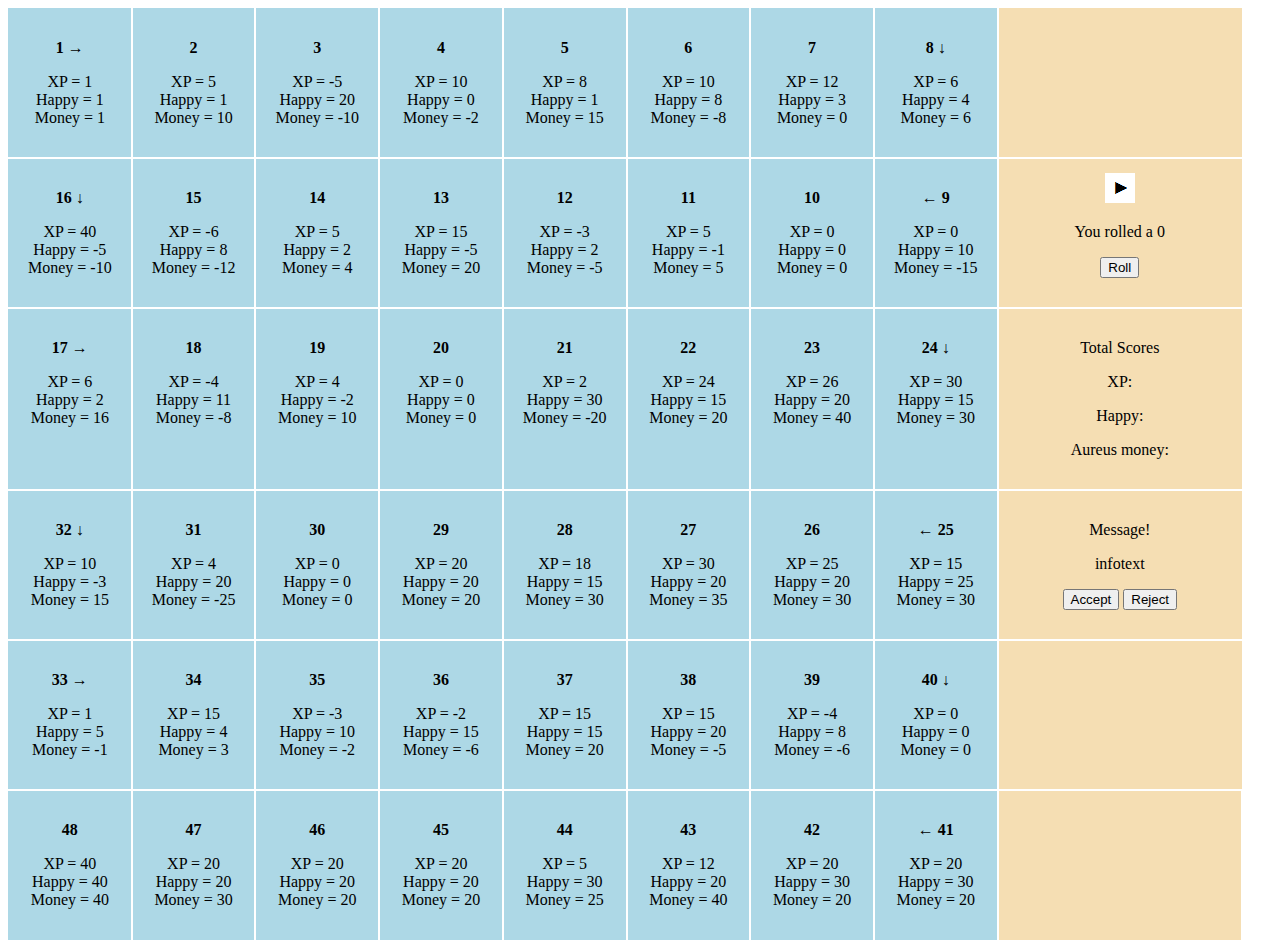
<file: game.html>
<!DOCTYPE html>
<html>
    <head>
        <title>SavePecunia</title>
        <meta http-equiv="Content-type" content="text/html;charset=UTF-8" />
        <script src="https://ajax.googleapis.com/ajax/libs/jquery/1.11.1/jquery.min.js"></script>
        <script type="text/javascript" src="app.js"></script>
        <link rel="stylesheet" type="text/css" href="GameStyle.css" />
      <link rel="icon" type="image/x-icon" href="/images/SP.png">
    
    </head>
  
    <body>

        <!-- game board -->
      <section class="game_board">
    <div class="row">
        <div class="cell square" id="square1">
            <p class="square1-name"class="square-name"><b>1 &rarr;</b></p>
            <p>XP = <span id="square1-xp">1</span><br>
             Happy = <span id="square1-happy">1</span><br>
             Money = <span id="square1-money">1</span></p>
            <!-- <p id="square1-owner"></p>
            <p id="square1-residents"></p> -->
        </div>
        <div class="cell square" id="square2">
            <p class="square2-name"class="square-name"><b>2</b></p>
            <p>XP = <span id="square2-xp">5</span><br>
             Happy = <span id="square2-happy">1</span><br>
             Money = <span id="square2-money">10</span></p>
            <!-- <p id="square2-owner"></p>
            <p id="square2-residents"></p> -->
          </div>
        <div class="cell square" id="square3">
            <p class="square3-name"class="square-name"><b>3</b></p>
            <p>XP = <span id="square3-xp">-5</span><br>
             Happy = <span id="square3-happy">20</span><br>
             Money = <span id="square3-money">-10</span></p>
            <!-- <p id="square3-owner"></p>
            <p id="square3-residents"></p> -->
        </div>
        <div class="cell square" id="square4">
            <p class="square4-name"class="square-name"><b>4</b></p>
            <p>XP = <span id="square4-xp">10</span><br>
             Happy = <span id="square4-happy">0</span><br>
             Money = <span id="square4-money">-2</span></p>
            <!-- <p id="square4-owner"></p>
            <p id="square4-residents"></p> -->
        </div>
        <div class="cell square" id="square5">
            <p class="square5-name"class="square-name"><b>5</b></p>
            <p>XP = <span id="square5-xp">8</span><br>
             Happy = <span id="square5-happy">1</span><br>
             Money = <span id="square5-money">15</span></p>
            <!-- <p id="square5-owner"></p>
            <p id="square5-residents"></p> -->
        </div>
        <div class="cell square" id="square6">
            <p class="square6-name"class="square-name"><b>6</b></p>
            <p>XP = <span id="square6-xp">10</span><br>
             Happy = <span id="square6-happy">8</span><br>
             Money = <span id="square6-money">-8</span></p>
            <!-- <p id="square6-owner"></p>
            <p id="square6-residents"></p> -->
        </div>
        <div class="cell square" id="square7">
            <p class="square7-name"class="square-name"><b>7</b></p>
            <p>XP = <span id="square7-xp">12</span><br>
             Happy = <span id="square7-happy">3</span><br>
             Money = <span id="square7-money">0</span></p>
            <!-- <p id="square7-owner"></p>
            <p id="square7-residents"></p> -->
        </div>
        <div class="cell square" id="square8">
            <p class="square8-name"class="square-name"><b>8 &darr;</b></p>
            <p>XP = <span id="square8-xp">6</span><br>
             Happy = <span id="square8-happy">4</span><br>
             Money = <span id="square8-money">6</span> </p>
            <!-- <p id="square8-owner"></p>
            <p id="square8-residents"></p> -->
          </div>
          <div class="cell info" style="width:20%;">
          
          </div>
    </div>
    <div class="row">
        <div class="cell square" id="square16">
            <p class="square16-name"class="square-name"><b>16 &darr;</b></p>
            <p>XP = <span id="square16-xp">40</span><br>
             Happy = <span id="square16-happy">-5</span><br>
             Money = <span id="square16-money">-10</span></p>
            <!-- <p id="square16-owner"></p>
            <p id="square16-residents"></p> -->
        </div>
        <div class="cell square" id="square15">
            <p class="square15-name"class="square-name"><b>15</b></p>
            <p>XP = <span id="square15-xp">-6</span><br>
             Happy = <span id="square15-happy">8</span><br>
             Money = <span id="square15-money">-12</span></p>
            <!-- <p id="square15-owner"></p>
            <p id="square15-residents"></p> -->
        </div>
        <div class="cell square" id="square14">
            <p class="square14-name"class="square-name"><b>14</b></p>
            <p>XP = <span id="square14-xp">5</span><br>
             Happy = <span id="square14-happy">2</span><br>
             Money = <span id="square14-money">4</span></p>
            <!-- <p id="square14-owner"></p>
            <p id="square14-residents"></p> -->
        </div>
        <div class="cell square" id="square13">
            <p class="square13-name"class="square-name"><b>13</b></p>
            <p>XP = <span id="square13-xp">15</span><br>
             Happy = <span id="square13-happy">-5</span><br>
             Money = <span id="square13-money">20</span></p>
            <!-- <p id="square13-owner"></p>
            <p id="square13-residents"></p> -->
        </div>
        <div class="cell square" id="square12">
            <p class="square12-name"class="square-name"><b>12</b></p>
            <p>XP = <span id="square12-xp">-3</span><br>
             Happy = <span id="square12-happy">2</span><br>
             Money = <span id="square12-money">-5</span></p>
            <!-- <p id="square12-owner"></p>
            <p id="square12-residents"></p> -->
        </div>
        <div class="cell square" id="square11">
            <p class="square11-name"class="square-name"><b>11</b></p>
            <p>XP = <span id="square11-xp">5</span><br>
             Happy = <span id="square11-happy">-1</span><br>
             Money = <span id="square11-money">5</span></p>
            <!-- <p id="square11-owner"></p>
            <p id="square11-residents"></p> -->
        </div>
        <div class="cell square" id="square10">
            <p class="square10-name"class="square-name"><b>10</b></p>
            <p>XP = <span id="square10-xp">0</span><br>
             Happy = <span id="square10-happy">0</span><br>
             Money = <span id="square10-money">0</span></p>
            <!-- <p id="square10-owner"></p>
            <p id="square10-residents"></p> -->
        </div>
        <div class="cell square" id="square9">
            <p class="square9-name"class="square-name"><b>&larr; 9</b></p>
            <p>XP = <span id="square9-xp">0</span><br>
             Happy = <span id="square9-happy">10</span><br>
             Money = <span id="square9-money">-15</span></p>
            <!-- <p id="square9-owner"></p>
            <p id="square9-residents"></p> -->
        </div>
        <div class="cell info" style="width:20%;">
              <!-- rolling dice -->
        <div>
            <img id="dieroll" src="images/arrow.png"></img>
            <p>You rolled a <span id='dieinfo'>0</span></p>
            <button onclick="roll()">Roll</button>
        </div>
      
    <!--   rolling dice over -->

        </div>
    </div>
    <div class="row">
        <div class="cell square" id="square17">
            <p class="square17-name"class="square-name"><b>17 &rarr;</b></p>
            <p>XP = <span id="square17-xp">6</span><br>
             Happy = <span id="square17-happy">2</span><br>
             Money = <span id="square17-money">16</span></p>
            <!-- <p id="square17-owner"></p>
            <p id="square17-residents"></p> -->
        </div>
        <div class="cell square" id="square18">
            <p class="square18-name"class="square-name"><b>18</b></p>
            <p>XP = <span id="square18-xp">-4</span><br>
             Happy = <span id="square18-happy">11</span><br>
             Money = <span id="square18-money">-8</span></p>
            <!-- <p id="square18-owner"></p>
            <p id="square18-residents"></p> -->
          </div>
        <div class="cell square" id="square19">
            <p class="square19-name"class="square-name"><b>19</b></p>
            <p>XP = <span id="square19-xp">4</span><br>
             Happy = <span id="square19-happy">-2</span><br>
             Money = <span id="square19-money">10</span></p>
            <!-- <p id="square19-owner"></p>
            <p id="square19-residents"></p> -->
        </div>
        <div class="cell square" id="square20">
            <p class="square20-name"class="square-name"><b>20</b></p>
            <p>XP = <span id="square20-xp">0</span><br>
             Happy = <span id="square20-happy">0</span><br>
             Money = <span id="square20-money">0</span></p>
            <!-- <p id="square20-owner"></p>
            <p id="square20-residents"></p> -->
        </div>
        <div class="cell square" id="square21">
            <p class="square21-name"class="square-name"><b>21</b></p>
            <p>XP = <span id="square21-xp">2</span><br>
             Happy = <span id="square21-happy">30</span><br>
             Money = <span id="square21-money">-20</span></p>
            <!-- <p id="square21-owner"></p>
            <p id="square21-residents"></p> -->
        </div>
        <div class="cell square" id="square22">
            <p class="square22-name"class="square-name"><b>22</b></p>
            <p>XP = <span id="square22-xp">24</span><br>
             Happy = <span id="square22-happy">15</span><br>
             Money = <span id="square22-money">20</span></p>
            <!-- <p id="square22-owner"></p>
            <p id="square22-residents"></p> -->
        </div>
        <div class="cell square" id="square23">
            <p class="square23-name"class="square-name"><b>23</b></p>
            <p>XP = <span id="square23-xp">26</span><br>
             Happy = <span id="square23-happy">20</span><br>
             Money = <span id="square23-money">40</span></p>
            <!-- <p id="square23-owner"></p>
            <p id="square23-residents"></p> -->
        </div>
        <div class="cell square" id="square24">
            <p class="square24-name"class="square-name"><b>24 &darr;</b></p>
            <p>XP = <span id="square24-xp">30</span><br>
             Happy = <span id="square24-happy">15</span><br>
             Money = <span id="square24-money">30</span></p>
            <!-- <p id="square24-owner"></p>
            <p id="square24-residents"></p> -->
          </div>
          <div class="cell info" style="width:20%;">
            <p>Total Scores</p>
            <p>XP: <span id="xpsum"></span></p>
            <p>Happy: <span id="happysum"></span></p>
            <p>Aureus money: <span id="moneysum"</span></p>
            
        </div>
    </div>
    <div class="row">
        <div class="cell square" id="square32">
            <p class="square32-name"class="square-name"><b>32 &darr;</b></p>
            <p>XP = <span id="square32-xp">10</span><br>
             Happy = <span id="square32-happy">-3</span><br>
             Money = <span id="square32-money">15</span></p>
            <!-- <p id="square32-owner"></p>
            <p id="square32-residents"></p> -->
        </div>
        <div class="cell square" id="square31">
            <p class="square31-name"class="square-name"><b>31</b></p>
            <p>XP = <span id="square31-xp">4</span><br>
             Happy = <span id="square31-happy">20</span><br>
             Money = <span id="square31-money">-25</span></p>
            <!-- <p id="square31-owner"></p>
            <p id="square31-residents"></p> -->
        </div>
        <div class="cell square" id="square30">
            <p class="square30-name"class="square-name"><b>30</b></p>
            <p>XP = <span id="square30-xp">0</span><br>
             Happy = <span id="square30-happy">0</span><br>
             Money = <span id="square30-money">0</span></p>
            <!-- <p id="square30-owner"></p>
            <p id="square30-residents"></p> -->
        </div>
        <div class="cell square" id="square29">
            <p class="square29-name"class="square-name"><b>29</b></p>
            <p>XP = <span id="square29-xp">20</span><br>
             Happy = <span id="square29-happy">20</span><br>
             Money = <span id="square29-money">20</span></p>
            <!-- <p id="square29-owner"></p>
            <p id="square29-residents"></p> -->
        </div>
        <div class="cell square" id="square28">
            <p class="square28-name"class="square-name"><b>28</b></p>
            <p>XP = <span id="square28-xp">18</span><br>
             Happy = <span id="square28-happy">15</span><br>
             Money = <span id="square28-money">30</span></p>
            <!-- <p id="square28-owner"></p>
            <p id="square28-residents"></p> -->
        </div>
        <div class="cell square" id="square27">
            <p class="square27-name"class="square-name"><b>27</b></p>
            <p>XP = <span id="square27-xp">30</span><br>
             Happy = <span id="square27-happy">20</span><br>
             Money = <span id="square27-money">35</span></p>
            <!-- <p id="square27-owner"></p>
            <p id="square27-residents"></p> -->
        </div>
        <div class="cell square" id="square26">
            <p class="square26-name"class="square-name"><b>26</b></p>
            <p>XP = <span id="square26-xp">25</span><br>
             Happy = <span id="square26-happy">20</span><br>
             Money = <span id="square26-money">30</span></p>
            <!-- <p id="square26-owner"></p>
            <p id="square26-residents"></p> -->
        </div>
        <div class="cell square" id="square25">
            <p class="square25-name"class="square-name"><b>&larr;	25</b></p>
            <p>XP = <span id="square25-xp">15</span><br>
             Happy = <span id="square25-happy">25</span><br>
             Money = <span id="square25-money">30</span></p>
            <!-- <p id="square25-owner"></p>
            <p id="square25-residents"></p> -->
        </div>
        <div class="cell info" style="width:20%;">
            <p>Message!</p>
          <p id="infotext">infotext</p>
          <button id="btnyes">Accept</button> <button id="btnno">Reject</button>
        </div>
    </div>
        
    <div class="row">
        <div class="cell square" id="square33">
            <p class="square33-name"class="square-name"><b>33 &rarr;</b></p>
            <p>XP = <span id="square33-xp">1</span><br>
             Happy = <span id="square33-happy">5</span><br>
             Money = <span id="square33-money">-1</span></p>
            <!-- <p id="square33-owner"></p>
            <p id="square33-residents"></p> -->
        </div>
        <div class="cell square" id="square34">
            <p class="square34-name"class="square-name"><b>34</b></p>
            <p>XP = <span id="square34-xp">15</span><br>
             Happy = <span id="square34-happy">4</span><br>
             Money = <span id="square34-money">3</span></p>
            <!-- <p id="square34-owner"></p>
            <p id="square34-residents"></p> -->
          </div>
        <div class="cell square" id="square35">
            <p class="square35-name"class="square-name"><b>35</b></p>
            <p>XP = <span id="square35-xp">-3</span><br>
             Happy = <span id="square35-happy">10</span><br>
             Money = <span id="square35-money">-2</span></p>
            <!-- <p id="square35-owner"></p>
            <p id="square35-residents"></p> -->
        </div>
        <div class="cell square" id="square36">
            <p class="square36-name"class="square-name"><b>36</b></p>
            <p>XP = <span id="square36-xp">-2</span><br>
             Happy = <span id="square36-happy">15</span><br>
             Money = <span id="square36-money">-6</span></p>
            <!-- <p id="square36-owner"></p>
            <p id="square36-residents"></p> -->
        </div>
        <div class="cell square" id="square37">
            <p class="square37-name"class="square-name"><b>37</b></p>
            <p>XP = <span id="square37-xp">15</span><br>
             Happy = <span id="square37-happy">15</span><br>
             Money = <span id="square37-money">20</span></p>
            <!-- <p id="square37-owner"></p>
            <p id="square37-residents"></p> -->
        </div>
        <div class="cell square" id="square38">
            <p class="square38-name"class="square-name"><b>38</b></p>
            <p>XP = <span id="square38-xp">15</span><br>
             Happy = <span id="square38-happy">20</span><br>
             Money = <span id="square38-money">-5</span></p>
            <!-- <p id="square38-owner"></p>
            <p id="square38-residents"></p> -->
        </div>
        <div class="cell square" id="square39">
            <p class="square39-name"class="square-name"><b>39</b></p>
            <p>XP = <span id="square39-xp">-4</span><br>
             Happy = <span id="square39-happy">8</span><br>
             Money = <span id="square39-money">-6</span></p>
            <!-- <p id="square39-owner"></p>
            <p id="square39-residents"></p> -->
        </div>
        <div class="cell square" id="square40">
            <p class="square40-name"class="square-name"><b>40 &darr;</b></p>
            <p>XP = <span id="square40-xp">0</span><br>
             Happy = <span id="square40-happy">0</span><br>
             Money = <span id="square40-money">0</span></p>
            <!-- <p id="square40-owner"></p>
            <p id="square40-residents"></p> -->
          </div>
          <div class="cell info" style="width:20%;">
 
        </div>
    </div>
    <div class="row">
        <div class="cell square" id="square48">
            <p class="square48-name"class="square-name"><b>48</b></p>
            <p>XP = <span id="square48-xp">40</span><br>
             Happy = <span id="square48-happy">40</span><br>
             Money = <span id="square48-money">40</span></p>
            <!-- <p id="square48-owner"></p>
            <p id="square48-residents"></p> -->
        </div>
        <div class="cell square" id="square47">
            <p class="square47-name"class="square-name"><b>47</b></p>
            <p>XP = <span id="square47-xp">20</span><br>
             Happy = <span id="square47-happy">20</span><br>
             Money = <span id="square47-money">30</span></p>
            <!-- <p id="square47-owner"></p>
            <p id="square47-residents"></p> -->
        </div>
        <div class="cell square" id="square46">
            <p class="square46-name"class="square-name"><b>46</b></p>
            <p>XP = <span id="square46-xp">20</span><br>
             Happy = <span id="square46-happy">20</span><br>
             Money = <span id="square46-money">20</span></p>
            <!-- <p id="square46-owner"></p>
            <p id="square46-residents"></p> -->
        </div>
        <div class="cell square" id="square45">
            <p class="square45-name"class="square-name"><b>45</b></p>
            <p>XP = <span id="square45-xp">20</span><br>
             Happy = <span id="square45-happy">20</span><br>
             Money = <span id="square45-money">20</span></p>
            <!-- <p id="square45-owner"></p>
            <p id="square45-residents"></p> -->
        </div>
        <div class="cell square" id="square44">
            <p class="square44-name"class="square-name"><b>44</b></p>
            <p>XP = <span id="square44-xp">5</span><br>
             Happy = <span id="square44-happy">30</span><br>
             Money = <span id="square44-money">25</span></p>
            <!-- <p id="square44-owner"></p>
            <p id="square44-residents"></p> -->
        </div>
        <div class="cell square" id="square43">
            <p class="square43-name"class="square-name"><b>43</b></p>
            <p>XP = <span id="square43-xp">12</span><br>
             Happy = <span id="square43-happy">20</span><br>
             Money = <span id="square43-money">40</span></p>
            <!-- <p id="square43-owner"></p>
            <p id="square43-residents"></p> -->
        </div>
        <div class="cell square" id="square42">
            <p class="square42-name"class="square-name"><b>42</b></p>
            <p>XP = <span id="square42-xp">20</span><br>
             Happy = <span id="square42-happy">30</span><br>
             Money = <span id="square42-money">20</span></p>
            <!-- <p id="square42-owner"></p>
            <p id="square42-residents"></p> -->
        </div>
        <div class="cell square" id="square41">
            <p class="square41-name"class="square-name"><b>&larr; 41</b></p>
            <p>XP = <span id="square41-xp">20</span><br>
             Happy = <span id="square41-happy">30</span><br>
             Money = <span id="square41-money">20</span></p>
            <!-- <p id="square41-owner"></p>
            <p id="square41-residents"></p> -->
        </div>
        <div class="cell info" style="width:20%;">
            <p></p>
        </div>
        <div class="cell info" style="width:20%; background-color: white;">
            <!-- <p>Please show</p> -->
        </div>
    </div>
  </section>
    
          <!-- modal -->
          <div id="myModal" class="modal">
            <div class="modal-content">
              <span class="close">&times;</span>
              <p id="modalcontent">Some text in the Modal..</p>
            </div>
          </div>
     <!--  modal over
 -->
    </body>
</html>
</file>
<file: GameStyle.css>
div {
  margin: 0;
  padding: 0;
}

.game_board {
  width: 100%;
  height: 100%;
  background-color: white;
}

.row {
  background-color: red;
  /* width:2000%; */
  height: 100%;
  display: table-row;
}

.cell {
  outline: 0.2px solid white !important;

  background-color: lightblue;
  display: table-cell;
  width: 10%;
  height: 10%;
  text-align: center;
  padding: 15px;
  margin: 50px;
}

.square-name {
  font-weight: bold !important;
}
.middle,
.info {
  background-color: wheat;
  width: 25%;
  height: 8%;
}

.modal {
  display: none; /* Hidden by default */
  position: fixed; /* Stay in place */
  z-index: 1; /* Sit on top */
  padding-top: 100px; /* Location of the box */
  left: 0;
  top: 0;
  width: 100%; /* Full width */
  height: 100%; /* Full height */
  overflow: auto; /* Enable scroll if needed */
  background-color: rgb(0, 0, 0); /* Fallback color */
  background-color: rgba(0, 0, 0, 0.4); /* Black w/ opacity */
}

/* Modal Content */
.modal-content {
  background-color: #fefefe;
  margin: auto;
  padding: 20px;
  border: 1px solid #888;
  width: 80%;
}

/* The Close Button */
.close {
  color: #aaaaaa;
  float: right;
  font-size: 28px;
  font-weight: bold;
}

.close:hover,
.close:focus {
  color: #000;
  text-decoration: none;
  cursor: pointer;
}
</file>
